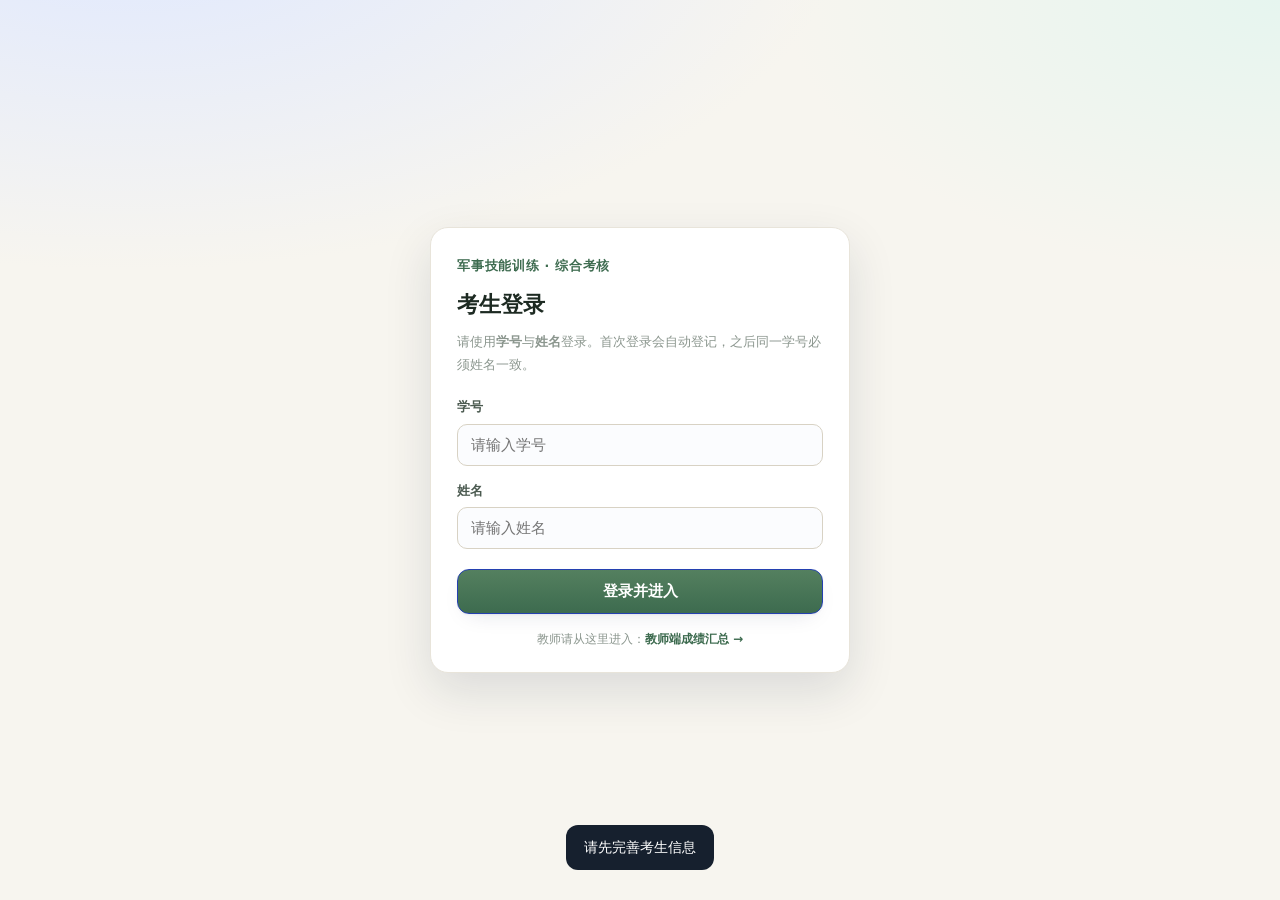
<file: index.html>
<!DOCTYPE html>
<html lang="zh-CN">
<head>
<meta charset="utf-8">
<meta name="viewport" content="width=device-width, initial-scale=1, maximum-scale=1, user-scalable=no, viewport-fit=cover">
<title>综合考核系统 · 军事技能训练 / 学生手册 / 安全知识</title>
<meta name="description" content="军事技能训练理论、学生手册、安全知识三库随机抽题考核系统：自动判分、错题回溯、随机不重复组卷。">
<link rel="icon" href="data:image/svg+xml,<svg xmlns='http://www.w3.org/2000/svg' viewBox='0 0 100 100'><text y='.9em' font-size='90'>&#127891;</text></svg>">
<link rel="stylesheet" href="assets/style.css?v=20261017r">
</head>
<body>

<!-- ============ 首页 ============ -->
<section class="screen active" id="screen-login">
  <div class="login-wrap">
    <div class="login-card">
      <div class="login-brand">军事技能训练 · 综合考核</div>
      <h2>考生登录</h2>
      <p class="login-tip">请使用<b>学号</b>与<b>姓名</b>登录。首次登录会自动登记，之后同一学号必须姓名一致。</p>
      <label class="fld">
        <span>学号</span>
        <input id="login-id" type="text" inputmode="numeric" placeholder="请输入学号" autocomplete="username">
      </label>
      <label class="fld">
        <span>姓名</span>
        <input id="login-name" type="text" placeholder="请输入姓名" autocomplete="name">
      </label>
      <p class="hint err" id="login-msg" hidden></p>
      <button class="btn btn-primary login-btn" id="btn-login">登录并进入</button>
      <p class="login-foot">教师请从这里进入：<a class="foot-link" href="teacher.html">教师端成绩汇总 →</a></p>
    </div>
  </div>
</section>

<section class="screen" id="screen-start">
  <nav class="topnav">
    <button class="nav-btn on" data-pane="home">首页</button>
    <button class="nav-btn" data-pane="wrong">错题本</button>
    <button class="nav-btn" data-pane="stat">统计</button>
  </nav>

  <div class="wrap">

    <!-- ============ 首页 ============ -->
    <div class="pane on" id="pane-home">
      <section class="hero-banner">
        <div class="hb-inner">
          <div class="hb-tag">2026 · 军事技能训练综合考核</div>
          <h1 class="hb-title">军训理论<br>在线刷题与全真模拟</h1>
          <p class="hb-sub" id="hb-sub">按考场规则 1:1 还原：50 题 / 35 分钟 / 全真模拟 / 即时判分。练到熟练，考时稳过。</p>
          <div class="hb-acts">
            <button class="hb-btn hb-primary" id="hero-exam">开始模拟考试</button>
            <button class="hb-btn hb-ghost" id="hero-practice">继续刷题</button>
            <button class="btn-mini logout hb-logout" id="btn-logout" type="button">退出登录</button>
          </div>
          <div class="hb-stats">
            <div class="hb-stat"><b id="hb-total">0</b><span>题库总量</span></div>
            <div class="hb-stat"><b id="hb-done">0</b><span>已练题数</span></div>
            <div class="hb-stat"><b id="hb-rate">0%</b><span>练习正确率</span></div>
            <div class="hb-stat"><b id="hb-wrong">0</b><span>错题本</span></div>
          </div>
        </div>
        <div class="hb-watermark" aria-hidden="true">军</div>
      </section>

      <div class="card exam-card">
        <div class="card-head">
          <h2>正式考核</h2>
          <span class="badge-soft">50 题 · 35 分钟 · 满分 100</span>
        </div>
        <div class="idform">
          <label class="field"><span>姓　名</span>
            <input id="in-name" type="text" maxlength="20" placeholder="请输入真实姓名" autocomplete="name"></label>
          <label class="field"><span>班　级</span>
            <input id="in-class" type="text" maxlength="30" placeholder="如：计算机 2301 班"></label>
          <label class="field"><span>学　号</span>
            <input id="in-id" type="text" maxlength="24" placeholder="请输入学号" autocomplete="off"></label>
        </div>
        <p class="hint" id="id-hint">姓名、班级、学号会写入考核成绩单，请核对无误后开始答题。</p>

        <details class="fold">
          <summary>查看考试须知与抽题规则</summary>
          <ul>
            <li><b>限时 35 分钟</b>：倒计时归零后系统自动交卷，未作答的题目按答错计分。</li>
            <li>点击「开始答题」后将<b>自动进入全屏</b>，减少答题时的干扰；中途可随时退出全屏。</li>
            <li>全卷 50 题（单选 30 + 多选 20），每题 2 分，满分 100 分，<b>60 分及格</b>。</li>
            <li>多选题<b>少选、多选、错选均不得分</b>；未作答的题目按答错计分。</li>
            <li>考试期间检测<b>分屏</b>与<b>截屏</b>：<b>前 3 次警告，第 4 次自动交卷</b>。</li>
            <li>每套试卷按题库比例固定抽取：军事 28 · 学生手册 11 · 安全 11，题目顺序随机打乱。</li>
            <li>系统会记录你已做过的题，<b>刷完一轮题库之前不会重复出题</b>。</li>
          </ul>
        </details>

        <label class="agree">
          <input type="checkbox" id="agree-rules">
          <span>我已阅读并同意遵守以上考试须知。</span>
        </label>
        <p class="hint err" id="agree-msg" hidden>请先勾选「我已阅读并同意」再开始答题。</p>

        <button class="btn btn-primary big" id="btn-start">开始答题</button>
      </div>

      <div class="card comp-card">
        <div class="comp-head">
          <span class="comp-bar"></span>
          <b>题库构成</b>
          <span class="comp-note">三库合并为总池，按各库题量比例抽题</span>
        </div>
        <div class="comp-wrap">
          <table class="comp-table">
            <thead>
              <tr><th>题库</th><th>总题量</th><th>单选题</th><th>多选题</th><th class="th-prog">你的练习进度</th></tr>
            </thead>
            <tbody id="comp-body"></tbody>
          </table>
        </div>
      </div>

      <div class="tool-grid">
        <button class="tool" id="tool-star"><b>标星收藏</b><span>只刷我标星的题</span></button>
        <button class="tool" data-pane="stat"><b>进度统计</b><span>正确率与错题排行</span></button>
        <button class="tool" id="tool-check"><b>题库自检</b><span>核对收录是否完整</span></button>
      </div>

      <div class="grid-cards" id="start-stats"></div>
      <div id="history-box" hidden></div>

      <div class="page-foot">
        <a class="foot-link" href="teacher.html">教师端成绩汇总 →</a>
        <span class="foot-sep">·</span>
        <span class="foot-note">教师用各自口令登录，可查看/导出成绩与违规记录</span>
      </div>
      <ul class="rules-list" id="start-rules" hidden></ul>
    </div>

    <!-- ============ 错题本 ============ -->
    <div class="pane" id="pane-wrong">
      <div class="pane-head">
        <h2>错题本</h2>
        <span class="hint" id="wrong-head-hint"></span>
      </div>
      <p class="hint">答错自动收录，答对自动移出。勾选你想练的题，不选则练全部。</p>
      <div class="selbar-inline" id="wrong-selbar">
        <label class="tb-check"><input type="checkbox" id="wrong-all"><span>全选</span></label>
        <span class="sel-info" id="wrong-selcount">未选择</span>
        <div class="spacer"></div>
        <button class="btn-mini" id="wrong-selnone">取消选择</button>
      </div>
      <div class="wrong-list inline" id="wrong-list"></div>
      <div class="pane-acts">
        <button class="btn btn-primary" id="btn-practice">开始练习错题</button>
      </div>
    </div>

    <!-- ============ 统计 ============ -->
    <div class="pane" id="pane-stat">
      <div class="pane-head"><h2>进度统计</h2></div>
      <div class="stat-cards" id="stat-cards"></div>
      <h3 class="sec-h">各题库进度</h3>
      <div class="bank-grid" id="stat-banks"></div>
      <h3 class="sec-h">错题排行（错得最多的）</h3>
      <div class="wrong-list inline" id="stat-top"></div>
    </div>

  </div>
</section>

<section class="screen" id="screen-exam">
  <div class="wrap">
    <div class="exam-top">
      <div class="row">
        <span class="title">综合考核</span>
        <span class="pill" id="pill-who"></span>
        <span class="pill" id="pill-progress">已答 <b>0</b>/50</span>
        <span class="pill" id="pill-timer">剩余 <b>35:00</b></span>
        <div class="spacer"></div>
        <button class="btn btn-ghost" id="btn-abort">退出</button>
        <button class="btn btn-primary" id="btn-submit-top">交卷</button>
      </div>
      <div class="bar"><i id="bar-fill"></i></div>
      <div class="time-banner" id="time-banner" hidden></div>
      <div class="guard-bar" id="guard-status"></div>
    </div>

    <div class="exam-layout">
      <div><div class="qcard" id="qcard"></div></div>
      <aside class="sheet">
        <h3>答 题 卡</h3>
        <div class="cards" id="cards"></div>
        <div class="legend">
          <span><i style="background:var(--brand-soft);border:1px solid #c3cffa"></i>已作答</span>
          <span><i style="background:#fff;border:1px solid var(--line-2)"></i>未作答</span>
        </div>
        <button class="btn btn-primary" id="btn-submit" style="width:100%;margin-top:14px">交卷并判分</button>
      </aside>
    </div>
  </div>
</section>

<!-- ============ 结果页 ============ -->
<section class="screen" id="screen-result">
  <div class="wrap">
    <div class="result-head">
      <div class="ring" id="ring"></div>
      <div>
        <h2 class="verdict" id="verdict"></h2>
        <p class="verdict-sub" id="verdict-sub"></p>
        <div class="result-alert" id="result-violation" hidden></div>
        <div class="examinee-line" id="examinee-line"></div>
        <div class="score-grid" id="score-grid"></div>
        <div class="upload-line" id="upload-line"></div>
      </div>
    </div>

    <div class="sec-title">
      <h2>分题库得分</h2>
      <span class="hint">按来源题库拆分本次得分</span>
    </div>
    <div id="bank-table"></div>

    <div class="sec-title">
      <h2>错题回溯</h2>
      <span class="hint" id="review-count"></span>
      <div class="spacer"></div>
      <div class="seg" id="filter-seg">
        <button data-f="wrong" class="on">只看错题</button>
        <button data-f="all">全部题目</button>
      </div>
    </div>
    <div id="review-list"></div>

    <div class="footer-actions">
      <button class="btn btn-primary" id="btn-doc">下载考核成绩单（Word）</button>
      <button class="btn btn-ghost" id="btn-again">重新抽题</button>
      <button class="btn btn-ghost" id="btn-print">打印 / 导出 PDF</button>
      <button class="btn btn-ghost" id="btn-home">返回首页</button>
    </div>
  </div>
</section>

<div class="modal-mask" id="modal-mask">
  <div class="modal">
    <h3 id="modal-title">提示</h3>
    <p id="modal-text"></p>
    <div class="acts">
      <button class="btn btn-ghost" id="modal-cancel">取消</button>
      <button class="btn btn-primary" id="modal-ok">确定</button>
    </div>
  </div>
</div>

<div class="warning-mask" id="warning-mask" hidden>
  <div class="warning-card">
    <div class="warn-icon">!</div>
    <h3 id="warning-title">警告</h3>
    <p id="warning-text"></p>
    <button class="btn btn-primary" id="warning-ok">我知道了，继续答题</button>
  </div>
</div>

<div class="violation-mask" id="violation-mask" hidden>
  <div class="violation-card">
    <div class="vio-icon">!</div>
    <h3>检测到违规行为，已立即交卷</h3>
    <p id="violation-text"></p>
    <button class="btn btn-primary" id="violation-ok">我知道了</button>
  </div>
</div>

<div class="toast" id="toast"></div>

<!-- 首屏加速：只同步加载 app.js（其余两个大文件按需/后台加载）
     · banks.js 106KB：考完之后才需要，异步加载，加载完回调 __banksReady
     · 云 SDK 72KB：只在交卷上传需要，开考后在后台静默拉取 -->
<!-- ?v= 版本号：改了资源内容就改它，避免浏览器用旧缓存导致功能异常 -->
<script src="assets/cloud-config.js?v=20261017r"></script>
<script src="assets/app.js?v=20261017r"></script>
<script async src="assets/banks.js?v=20261017r" onload="window.__banksReady&&window.__banksReady()"></script>
</body>
</html>
</file>
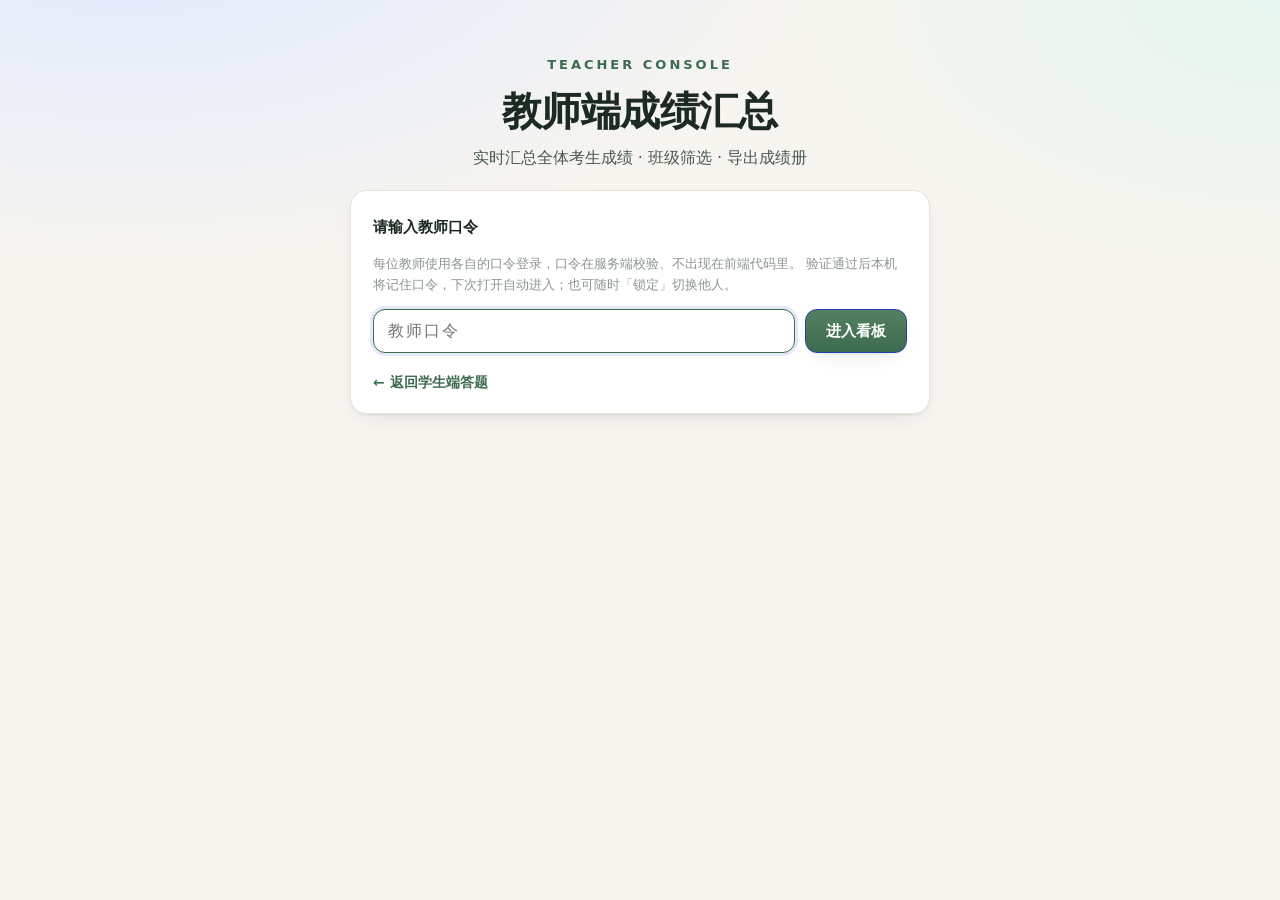
<file: teacher.html>
<!DOCTYPE html>
<html lang="zh-CN">
<head>
<meta charset="utf-8">
<meta name="viewport" content="width=device-width, initial-scale=1">
<title>教师端 · 成绩汇总看板</title>
<meta name="description" content="综合考核系统教师端：实时汇总全体考生成绩，支持班级筛选、搜索排序、CSV 导出与记录删除。">
<link rel="icon" href="data:image/svg+xml,<svg xmlns='http://www.w3.org/2000/svg' viewBox='0 0 100 100'><text y='.9em' font-size='90'>&#128202;</text></svg>">
<link rel="stylesheet" href="assets/style.css?v=20261017r">
<link rel="stylesheet" href="assets/teacher.css?v=20261017r">
</head>
<body>

<!-- ============ 口令门 ============ -->
<section class="screen active" id="screen-gate">
  <div class="wrap narrow">
    <div class="hero">
      <div class="eyebrow">Teacher Console</div>
      <h1>教师端成绩汇总</h1>
      <p>实时汇总全体考生成绩 · 班级筛选 · 导出成绩册</p>
    </div>

    <div class="rules gate-card">
      <h2>请输入教师口令</h2>
      <p class="hint">每位教师使用各自的口令登录，口令在服务端校验、不出现在前端代码里。
        验证通过后本机将记住口令，下次打开自动进入；也可随时「锁定」切换他人。</p>
      <div class="gate-row">
        <input id="in-key" type="password" placeholder="教师口令" autocomplete="off" spellcheck="false">
        <button class="btn btn-primary" id="btn-unlock">进入看板</button>
      </div>
      <p class="hint err" id="gate-msg" hidden></p>
      <div class="gate-links">
        <a href="index.html">← 返回学生端答题</a>
      </div>
    </div>
  </div>
</section>

<!-- ============ 看板 ============ -->
<section class="screen" id="screen-board">
  <div class="wrap wide">
    <div class="board-top">
      <div class="row">
        <span class="title">教师端 · 成绩汇总看板</span>
        <span class="pill" id="pill-who" hidden></span>
        <span class="pill" id="pill-sync">尚未同步</span>
        <div class="spacer"></div>
        <button class="btn btn-ghost" id="btn-refresh">刷新数据</button>
        <button class="btn btn-ghost" id="btn-csv">导出成绩册（CSV）</button>
        <button class="btn btn-ghost" id="btn-print">打印 / 导出 PDF</button>
        <button class="btn btn-ghost" id="btn-lock">锁定</button>
        <button class="btn btn-ghost btn-exit" id="btn-exit">退出教师端</button>
      </div>
    </div>

    <div id="load-error" class="alert" hidden></div>

    <div id="alarm-box" hidden></div>

    <div class="stat-grid" id="stat-grid"></div>

    <div class="toolbar">
      <label class="tb-field">
        <span>班级</span>
        <select id="f-class"></select>
      </label>
      <label class="tb-field grow">
        <span>搜索</span>
        <input id="f-text" type="text" placeholder="输入姓名或学号，支持模糊匹配">
      </label>
      <label class="tb-field">
        <span>排序</span>
        <select id="f-sort">
          <option value="time-desc">交卷时间 · 最新在前</option>
          <option value="time-asc">交卷时间 · 最早在前</option>
          <option value="score-desc">得分 · 从高到低</option>
          <option value="score-asc">得分 · 从低到高</option>
          <option value="class-asc">班级 · 按名称</option>
        </select>
      </label>
      <label class="tb-check">
        <input type="checkbox" id="f-dedupe" checked>
        <span>同一学号仅保留最新一次（用于统计与导出）</span>
      </label>
      <label class="tb-check">
        <input type="checkbox" id="f-violation">
        <span>只看违规记录</span>
      </label>
    </div>

    <div class="selbar" id="selbar">
      <label class="tb-check sel-all">
        <input type="checkbox" id="ck-all">
        <span>全选</span>
      </label>
      <span class="sel-info" id="sel-count">未选择任何记录</span>
      <div class="spacer"></div>
      <button class="btn-mini" id="btn-sel-none">取消选择</button>
      <button class="btn-mini danger" id="btn-del-sel" disabled>批量删除所选</button>
      <button class="btn-mini danger-ghost" id="btn-del-all">清空全部成绩</button>
    </div>

    <div class="sec-title">
      <h2>成绩明细</h2>
      <span class="hint" id="table-hint"></span>
    </div>
    <div class="btable" id="board-table"></div>

    <p class="foot-note">
      得分规则：全卷 50 题（单选 30 · 多选 20），每题 2 分，满分 100 分，<b>60 分及格</b>，限时 <b>35 分钟</b>。<br>
      <b>违规标红</b>：<b>考场行为检测已全部下线</b>，新考试不再产生违规记录；此列仅用于显示历史上已产生的违规数据（旧版本考生），条目标红并标注违规类型与发生时间。<br>
      数据来源为考生交卷时自动上传的云端记录；考生离线交卷的记录会在其下次打开页面时自动补传。
    </p>
  </div>
</section>

<div class="modal-mask" id="modal-mask">
  <div class="modal">
    <h3 id="modal-title">提示</h3>
    <p id="modal-text"></p>
    <input id="modal-input" type="text" hidden autocomplete="off" spellcheck="false">
    <div class="acts">
      <button class="btn btn-ghost" id="modal-cancel">取消</button>
      <button class="btn btn-primary" id="modal-ok">确定</button>
    </div>
  </div>
</div>

<div class="toast" id="toast"></div>

<script src="assets/workbuddy-cloud-sdk.js"></script>
<script src="assets/cloud-config.js?v=20261017r"></script>
<script src="assets/teacher.js?v=20261017r"></script>
</body>
</html>
</file>
<file: assets/style.css>
:root {
  --bg: #f7f5ef;
  --bg-soft: #fbfaf6;
  --card: #ffffff;
  --ink: #1d2a22;
  --ink-2: #4b5a50;
  --ink-3: #8b968e;
  --line: #e8e4da;
  --line-2: #d8d2c4;
  --brand: #3d6b4f;
  --brand-2: #54805f;
  --brand-soft: #eef4ef;
  --ok: #12915b;
  --ok-soft: #e8f8f0;
  --bad: #d33a3a;
  --bad-soft: #fdeeee;
  --warn: #b26a00;
  --warn-soft: #fff5e3;
  --shadow: 0 1px 2px rgba(20, 35, 70, .06), 0 8px 24px -12px rgba(20, 35, 70, .18);
  --radius: 16px;
}

* { box-sizing: border-box; }

html, body {
  margin: 0;
  padding: 0;
}

body {
  min-height: 100vh;
  background:
    radial-gradient(1200px 600px at 10% -10%, #dfe8ff 0%, rgba(223, 232, 255, 0) 60%),
    radial-gradient(900px 500px at 100% 0%, #e6f5ef 0%, rgba(230, 245, 239, 0) 55%),
    var(--bg);
  color: var(--ink);
  font-family: system-ui, -apple-system, "Segoe UI", "PingFang SC", "Hiragino Sans GB", "Microsoft YaHei", sans-serif;
  font-size: 16px;
  line-height: 1.65;
  -webkit-font-smoothing: antialiased;
}

button { font-family: inherit; }

.screen { display: none; }
.screen.active { display: block; }

.wrap {
  width: 100%;
  max-width: 1080px;
  margin: 0 auto;
  padding: 28px 20px 96px;
}

/* ---------- 通用组件 ---------- */
.btn {
  border: 1px solid transparent;
  border-radius: 12px;
  padding: 11px 20px;
  font-size: 15px;
  font-weight: 600;
  cursor: pointer;
  transition: .16s ease;
  background: #fff;
  color: var(--ink);
  box-shadow: var(--shadow);
}
.btn:hover { transform: translateY(-1px); }
.btn:active { transform: translateY(0); }
.btn-primary { background: linear-gradient(180deg, var(--brand-2), var(--brand)); color: #fff; border-color: #2440b0; }
.btn-primary:hover { box-shadow: 0 10px 22px -10px rgba(43, 74, 203, .8); }
.btn-ghost { background: #fff; border-color: var(--line-2); color: var(--ink-2); }
.btn-ghost:hover { border-color: var(--brand); color: var(--brand); }
.btn:disabled { opacity: .45; cursor: not-allowed; transform: none; }

.tag {
  display: inline-flex; align-items: center; gap: 5px;
  font-size: 12px; font-weight: 700; line-height: 1;
  padding: 5px 9px; border-radius: 999px; letter-spacing: .3px;
}
.tag-single { background: var(--brand-soft); color: var(--brand); }
.tag-multi { background: var(--warn-soft); color: var(--warn); }
.tag-fill { background: #eefaf3; color: #0b7a4b; }
.tag-bank { background: #f1f5f9; color: var(--ink-3); font-weight: 600; }

/* ---------- 首页 ---------- */
.hero { text-align: center; padding: 26px 0 10px; }
.hero .eyebrow {
  font-size: 13px; font-weight: 700; letter-spacing: 3px; color: var(--brand);
  text-transform: uppercase;
}
.hero h1 {
  font-size: clamp(26px, 4.4vw, 40px);
  margin: 12px 0 10px; letter-spacing: -.6px; line-height: 1.2;
}
.hero p { color: var(--ink-2); margin: 0; }

.grid-cards {
  display: grid; gap: 14px; margin: 28px 0 22px;
  grid-template-columns: repeat(auto-fit, minmax(200px, 1fr));
}
.stat {
  background: var(--card); border: 1px solid var(--line);
  border-radius: var(--radius); padding: 18px; box-shadow: var(--shadow);
}
.stat .k { font-size: 12px; color: var(--ink-3); font-weight: 700; letter-spacing: .5px; }
.stat .v { font-size: 26px; font-weight: 800; letter-spacing: -.5px; margin-top: 4px; }
.stat .s { font-size: 13px; color: var(--ink-3); }
.stat .v em { font-style: normal; font-size: 14px; color: var(--ink-3); font-weight: 600; }

.rules {
  background: var(--card); border: 1px solid var(--line); border-radius: var(--radius);
  padding: 6px 22px 18px; box-shadow: var(--shadow);
}
.rules h2 { font-size: 15px; margin: 18px 0 4px; }
.rules ul { margin: 8px 0 0; padding-left: 20px; color: var(--ink-2); font-size: 14.5px; }
.rules li { margin: 5px 0; }

.start-bar { display: flex; align-items: center; gap: 14px; margin-top: 22px; flex-wrap: wrap; }
.seg {
  display: inline-flex; background: #e6ebf4; border-radius: 12px; padding: 4px; gap: 4px;
}
.seg button {
  border: 0; background: transparent; color: var(--ink-2); font-weight: 600; font-size: 14px;
  padding: 7px 14px; border-radius: 9px; cursor: pointer;
}
.seg button.on { background: #fff; color: var(--brand); box-shadow: 0 1px 4px rgba(20,35,70,.12); }
.start-bar .spacer { flex: 1; }

/* ---------- 答题页 ---------- */
.exam-top {
  position: sticky; top: 0; z-index: 30;
  backdrop-filter: blur(10px);
  background: rgba(238, 242, 248, .88);
  border-bottom: 1px solid var(--line-2);
  margin: -28px -20px 20px; padding: 12px 20px;
}
.exam-top .row { display: flex; align-items: center; gap: 14px; flex-wrap: wrap; }
.exam-top .title { font-weight: 800; letter-spacing: -.3px; }
.exam-top .spacer { flex: 1; }
.pill {
  background: #fff; border: 1px solid var(--line-2); border-radius: 999px;
  padding: 6px 13px; font-size: 13.5px; font-weight: 600; color: var(--ink-2);
  font-variant-numeric: tabular-nums;
}
.pill b { color: var(--brand); }
.bar { height: 5px; background: #dde5f0; border-radius: 999px; margin-top: 10px; overflow: hidden; }
.bar > i { display: block; height: 100%; width: 0; background: linear-gradient(90deg, var(--brand-2), var(--ok)); transition: width .28s ease; }

.exam-layout { display: grid; grid-template-columns: minmax(0, 1fr) 244px; gap: 22px; align-items: start; }
@media (max-width: 940px) { .exam-layout { grid-template-columns: 1fr; } }

.qcard {
  background: var(--card); border: 1px solid var(--line); border-radius: var(--radius);
  box-shadow: var(--shadow); padding: 24px;
}
.qcard .qhead { display: flex; align-items: center; gap: 9px; flex-wrap: wrap; margin-bottom: 6px; }
.qno { font-size: 13px; font-weight: 800; color: var(--ink-3); letter-spacing: .5px; }
.qstem { font-size: 18px; font-weight: 600; line-height: 1.6; margin: 10px 0 18px; word-break: break-word; }

.opts { display: flex; flex-direction: column; gap: 10px; }
.opt {
  display: flex; align-items: flex-start; gap: 12px;
  border: 1.5px solid var(--line); background: #fbfcfe;
  border-radius: 12px; padding: 13px 15px; cursor: pointer; transition: .14s ease;
  text-align: left; width: 100%; font-size: 15.5px; color: var(--ink); line-height: 1.6;
}
.opt:hover { border-color: var(--brand-2); background: #f6f8ff; }
.opt .box {
  flex: none; width: 26px; height: 26px; border-radius: 8px; border: 1.5px solid var(--line-2);
  display: grid; place-items: center; font-size: 13px; font-weight: 800; color: var(--ink-3);
  background: #fff; transition: .14s ease;
}
.opt .box.round { border-radius: 50%; }
.opt.on { border-color: var(--brand); background: var(--brand-soft); }
.opt.on .box { background: var(--brand); border-color: var(--brand); color: #fff; }
.opt .txt { flex: 1; padding-top: 1px; }

.qnav { display: flex; align-items: center; gap: 10px; margin-top: 20px; }
.qnav .spacer { flex: 1; }
.hint { font-size: 13px; color: var(--ink-3); }
kbd {
  background: #fff; border: 1px solid var(--line-2); border-bottom-width: 2px;
  border-radius: 6px; padding: 1px 6px; font-size: 12px; font-family: ui-monospace, monospace; color: var(--ink-2);
}

.sheet { background: var(--card); border: 1px solid var(--line); border-radius: var(--radius); box-shadow: var(--shadow); padding: 16px; position: sticky; top: 108px; }
@media (max-width: 940px) { .sheet { position: static; top: auto; } }
.sheet h3 { font-size: 13px; margin: 0 0 10px; color: var(--ink-3); letter-spacing: .6px; }
.cards { display: grid; grid-template-columns: repeat(6, 1fr); gap: 7px; }
@media (max-width: 940px) { .cards { grid-template-columns: repeat(10, 1fr); } }
@media (max-width: 480px) { .cards { grid-template-columns: repeat(8, 1fr); } }
.cell {
  aspect-ratio: 1 / 1; border-radius: 9px; border: 1.5px solid var(--line);
  background: #fff; color: var(--ink-2); font-weight: 700; font-size: 13px;
  display: grid; place-items: center; cursor: pointer; transition: .14s ease; padding: 0;
}
.cell:hover { border-color: var(--brand-2); }
.cell.done { background: var(--brand-soft); border-color: #c3cffa; color: var(--brand); }
.cell.cur { outline: 2.5px solid var(--brand); outline-offset: 1px; }
.legend { display: flex; flex-direction: column; gap: 6px; margin-top: 14px; font-size: 12.5px; color: var(--ink-3); }
.legend i { display: inline-block; width: 11px; height: 11px; border-radius: 3px; margin-right: 7px; vertical-align: -1px; }

/* ---------- 结果页 ---------- */
.result-head {
  background: var(--card); border: 1px solid var(--line); border-radius: var(--radius);
  box-shadow: var(--shadow); padding: 26px; display: grid; gap: 22px;
  grid-template-columns: 190px minmax(0, 1fr); align-items: center;
}
@media (max-width: 700px) { .result-head { grid-template-columns: 1fr; text-align: center; } }
.ring { position: relative; width: 176px; height: 176px; margin: 0 auto; }
.ring svg { transform: rotate(-90deg); }
.ring .val { position: absolute; inset: 0; display: grid; place-content: center; text-align: center; }
.ring .val b { font-size: 42px; font-weight: 800; letter-spacing: -1.5px; line-height: 1; }
.ring .val span { font-size: 13px; color: var(--ink-3); font-weight: 600; }
.verdict { font-size: 21px; font-weight: 800; margin: 0 0 6px; }
.verdict-sub { color: var(--ink-2); margin: 0 0 16px; font-size: 14.5px; }
.score-grid { display: grid; grid-template-columns: repeat(auto-fit, minmax(104px, 1fr)); gap: 10px; }
.score-grid .s { background: var(--bg-soft); border: 1px solid var(--line); border-radius: 12px; padding: 12px 14px; }
.score-grid .s b { display: block; font-size: 20px; font-weight: 800; }
.score-grid .s span { font-size: 12.5px; color: var(--ink-3); }
.score-grid .s.ok b { color: var(--ok); }
.score-grid .s.bad b { color: var(--bad); }

.sec-title { display: flex; align-items: center; gap: 10px; margin: 30px 0 14px; }
.sec-title h2 { font-size: 18px; margin: 0; }
.sec-title .spacer { flex: 1; }

.review { background: var(--card); border: 1px solid var(--line); border-radius: var(--radius); box-shadow: var(--shadow); padding: 20px 22px; margin-bottom: 14px; }
.review.wrong { border-left: 4px solid var(--bad); }
.review.right { border-left: 4px solid var(--ok); }
.review .rhead { display: flex; align-items: center; gap: 9px; flex-wrap: wrap; margin-bottom: 8px; }
.verdict-chip { font-size: 12px; font-weight: 800; padding: 4px 10px; border-radius: 999px; }
.verdict-chip.bad { background: var(--bad-soft); color: var(--bad); }
.verdict-chip.good { background: var(--ok-soft); color: var(--ok); }
.review .stem { font-weight: 600; font-size: 16.5px; margin: 6px 0 14px; }
.ropts { display: flex; flex-direction: column; gap: 8px; }
.ropt { display: flex; gap: 11px; align-items: flex-start; border: 1.5px solid var(--line); border-radius: 11px; padding: 10px 13px; font-size: 15px; background: #fbfcfe; }
.ropt .lb { flex: none; width: 24px; height: 24px; border-radius: 7px; background: #eef2f8; color: var(--ink-2); font-weight: 800; font-size: 12.5px; display: grid; place-items: center; }
.ropt.correct { background: var(--ok-soft); border-color: #b7e6cd; }
.ropt.correct .lb { background: var(--ok); color: #fff; }
.ropt.chosen-wrong { background: var(--bad-soft); border-color: #f2c3c3; }
.ropt.chosen-wrong .lb { background: var(--bad); color: #fff; }
.rb { margin-left: auto; font-size: 12px; font-weight: 700; flex: none; }
.rb.ok { color: var(--ok); }
.rb.no { color: var(--bad); }
.answers { display: flex; gap: 18px; flex-wrap: wrap; margin-top: 14px; font-size: 14px; padding-top: 12px; border-top: 1px dashed var(--line-2); }
.answers .kv { color: var(--ink-3); font-weight: 600; }
.answers .kv b { color: var(--ink); font-weight: 800; }
.answers .kv.miss b { color: var(--bad); }
.answers .kv.hit b { color: var(--ok); }

.footer-actions { display: flex; gap: 12px; flex-wrap: wrap; margin-top: 26px; justify-content: center; }

.modal-mask { position: fixed; inset: 0; background: rgba(14, 22, 38, .45); display: none; place-items: center; z-index: 100; padding: 20px; }
.modal-mask.open { display: grid; }
.modal { background: #fff; border-radius: var(--radius); padding: 24px; max-width: 420px; width: 100%; box-shadow: 0 24px 60px -20px rgba(10, 20, 40, .5); }
.modal h3 { margin: 0 0 8px; font-size: 18px; }
.modal p { color: var(--ink-2); margin: 0 0 18px; font-size: 14.5px; }
.modal .acts { display: flex; gap: 10px; justify-content: flex-end; }

.toast {
  position: fixed; left: 50%; bottom: 30px; transform: translate(-50%, 20px);
  background: #16202e; color: #fff; padding: 11px 18px; border-radius: 12px; font-size: 14px;
  opacity: 0; pointer-events: none; transition: .22s ease; z-index: 200;
}
.toast.show { opacity: 1; transform: translate(-50%, 0); }
.sr { position: absolute; width: 1px; height: 1px; overflow: hidden; clip: rect(0 0 0 0); }

/* ---------- 考生信息表单 ---------- */
.idform { display: grid; gap: 12px; grid-template-columns: repeat(auto-fit, minmax(210px, 1fr)); margin: 12px 0 4px; }
.field { display: flex; flex-direction: column; gap: 6px; }
.field > span { font-size: 13px; font-weight: 700; color: var(--ink-2); letter-spacing: .5px; }
.field input {
  font-family: inherit; font-size: 15px; color: var(--ink);
  border: 1.5px solid var(--line-2); border-radius: 11px; padding: 11px 13px;
  background: #fbfcfe; transition: .14s ease; width: 100%;
}
.field input::placeholder { color: #a9b4c4; }
.field input:focus { outline: none; border-color: var(--brand); background: #fff; box-shadow: 0 0 0 3px rgba(43, 74, 203, .12); }
.field input.bad { border-color: var(--bad); background: var(--bad-soft); }
#id-hint.err { color: var(--bad); font-weight: 700; }

/* ---------- 成绩单 / 分题库表 ---------- */
.examinee-line {
  display: flex; flex-wrap: wrap; gap: 8px 18px; margin: 0 0 14px;
  font-size: 14px; color: var(--ink-2);
}
.examinee-line b { color: var(--ink); font-weight: 800; }

/* ---------- 成绩上传状态 ---------- */
.upload-line {
  display: flex; flex-wrap: wrap; align-items: center; gap: 8px 12px;
  margin: 14px 0 0; padding: 10px 14px; border-radius: 12px;
  font-size: 14px; border: 1px solid var(--line); background: var(--bg-soft); color: var(--ink-2);
}
.upload-line .dot { width: 9px; height: 9px; border-radius: 50%; background: var(--ink-3); flex: none; }
.upload-line .msg { font-weight: 700; }
.upload-line .sub { color: var(--ink-3); font-size: 13px; }
.upload-line.ok { border-color: #b7e3cd; background: #f1fbf6; color: #0b6b46; }
.upload-line.ok .dot { background: var(--ok); }
.upload-line.err { border-color: #f3c6c6; background: #fdf3f3; color: #a52626; }
.upload-line.err .dot { background: var(--bad); }
.upload-line.busy .dot { background: var(--brand); animation: pulse 1s ease-in-out infinite; }
@keyframes pulse { 0%, 100% { opacity: 1; } 50% { opacity: .25; } }
.upload-line .retry { margin-left: auto; }

.btable { background: var(--card); border: 1px solid var(--line); border-radius: var(--radius); box-shadow: var(--shadow); overflow: hidden; }
.btable table { width: 100%; border-collapse: collapse; font-size: 14.5px; }
.btable th, .btable td { padding: 11px 15px; text-align: left; border-bottom: 1px solid var(--line); }
.btable th { background: var(--bg-soft); font-size: 12.5px; color: var(--ink-3); letter-spacing: .5px; font-weight: 700; }
.btable tr:last-child td { border-bottom: 0; }
.btable td.num { font-variant-numeric: tabular-nums; font-weight: 700; }
.btable tr.total td { background: var(--brand-soft); font-weight: 800; color: var(--brand); }

.rowline { display: flex; align-items: center; gap: 10px; margin: 26px 0 12px; }
.rowline h2 { font-size: 18px; margin: 0; }
.rowline .spacer { flex: 1; }

/* ---------- 历史记录 ---------- */
#history-box { margin-top: 26px; }
#history-box .btable { margin-top: 12px; }
#history-box td.who { white-space: nowrap; }

/* ---------- 考试须知 ---------- */
.guard-rules { border-left: 4px solid var(--brand); }
.ban-grid { display: grid; grid-template-columns: repeat(auto-fit, minmax(240px, 1fr)); gap: 10px; margin: 12px 0 4px; }
.ban-item {
  background: var(--bg-soft); border: 1px solid var(--line); border-radius: 12px;
  padding: 10px 13px; display: flex; flex-direction: column; gap: 3px;
}
.ban-item b { font-size: 14.5px; color: var(--bad); }
.ban-item span { font-size: 13px; color: var(--ink-2); line-height: 1.5; }
.agree {
  display: flex; align-items: flex-start; gap: 10px; margin: 16px 0 0;
  padding: 13px 15px; background: var(--brand-soft); border-radius: 12px;
  border: 1px solid #c3cffa; font-size: 14.5px; color: var(--ink); font-weight: 600; cursor: pointer;
}
.agree input { width: 18px; height: 18px; margin-top: 2px; accent-color: var(--brand); flex: none; }
#agree-msg { margin: 10px 0 0; }

/* ---------- 填空题 ---------- */
.fill-stem { line-height: 2.4; }
.fillin {
  border: 0; border-bottom: 2px solid var(--brand); background: var(--brand-soft);
  border-radius: 6px 6px 0 0; padding: 3px 8px; margin: 0 4px;
  font-size: inherit; font-family: inherit; color: var(--ink); font-weight: 700;
  text-align: center; transition: .14s ease;
}
.fillin:focus { outline: none; background: #fff; border-bottom-color: var(--brand-2); box-shadow: 0 3px 0 rgba(43, 74, 203, .15); }
.fillin::placeholder { color: #a9b4c4; font-weight: 500; }
.fill-tip { margin: 16px 0 0; font-size: 13.5px; color: var(--ink-3); }
.rblanks { display: flex; flex-direction: column; gap: 7px; }
.rblank {
  display: flex; flex-wrap: wrap; align-items: center; gap: 8px 16px;
  border: 1px solid var(--line); border-radius: 10px; padding: 8px 13px; font-size: 14px;
}
.rblank.correct { border-color: #b7e3cd; background: #f4fbf7; }
.rblank.chosen-wrong { border-color: #f3c6c6; background: #fdf5f5; }
.rblank .lb { font-weight: 800; color: var(--ink-3); font-size: 13px; }
.rblank .yv b { color: var(--ink); }
.fill-ref { margin: 10px 0 0; font-size: 13.5px; color: var(--ink-2); line-height: 1.8; }

/* ---------- 考场管控状态条 ---------- */
.guard-bar {
  display: flex; flex-wrap: wrap; align-items: center; gap: 6px 10px;
  margin-top: 9px; font-size: 12.5px;
}
.guard-bar .gitem {
  border-radius: 999px; padding: 2px 10px; font-weight: 700;
  background: var(--ok-soft); color: var(--ok); border: 1px solid #b7e3cd;
}
.guard-bar .gitem.off { background: #f1f5f9; color: var(--ink-3); border-color: var(--line-2); }
.guard-bar .gnote { color: var(--warn); font-weight: 700; }
.guard-bar .gmeter {
  border-radius: 999px; padding: 2px 10px; font-weight: 700;
  background: var(--bg-soft); color: var(--ink-2); border: 1px solid var(--line-2);
  font-variant-numeric: tabular-nums;
}
.guard-bar .gmeter.over { background: var(--bad-soft); color: var(--bad); border-color: #f3c6c6; }
.guard-bar .gmeter.flagged { background: var(--bad); color: #fff; border-color: var(--bad); font-weight: 800; }

.time-banner {
  margin-top: 9px; padding: 8px 14px; border-radius: 10px; font-size: 14px; font-weight: 700;
  background: var(--warn-soft); color: var(--warn); border: 1px solid #f0d9a8;
}

.pill-warn { color: var(--warn); border-color: #f0d9a8; background: var(--warn-soft); }
.pill-warn b { color: var(--warn); }
.pill-danger { color: var(--bad); border-color: #f3c6c6; background: var(--bad-soft); animation: pulse 1.2s ease-in-out infinite; }
.pill-danger b { color: var(--bad); }

/* ---------- 结果页违规 / 超时提示 ---------- */
.result-alert {
  border-radius: 12px; padding: 12px 16px; margin: 0 0 14px; font-size: 14.5px; line-height: 1.7;
}
.result-alert.bad { background: var(--bad-soft); border: 1px solid #f3c6c6; color: #a52626; }
.result-alert.warn { background: var(--warn-soft); border: 1px solid #f0d9a8; color: var(--warn); }
.result-alert b { font-weight: 800; }

/* ---------- 违规遮罩 ---------- */
/* ---------- 教师端入口 ---------- */
.foot-link { color: var(--brand); font-weight: 700; text-decoration: none; }
.foot-link:hover { text-decoration: underline; }
.page-foot {
  margin: 22px 0 8px; padding-top: 14px; border-top: 1px solid var(--line);
  display: flex; align-items: center; gap: 8px; flex-wrap: wrap; font-size: 13px;
}
.page-foot .foot-sep { color: var(--ink-3); }
.page-foot .foot-note { color: var(--ink-3); font-size: 12.5px; }

/* ---------- 顶部导航（首页/错题本/统计） ---------- */
.topnav {
  display: flex; gap: 6px; padding: 10px 16px 0; max-width: 1080px;
  margin: 0 auto; position: sticky; top: 0; background: var(--bg); z-index: 40;
  border-bottom: 1px solid var(--line);
}
.nav-btn {
  border: none; background: none; font-family: inherit; font-size: 15px; font-weight: 700;
  color: var(--ink-3); padding: 9px 20px; border-radius: 11px; cursor: pointer;
}
.nav-btn:hover { color: var(--brand); }
.nav-btn.on { background: var(--brand); color: #fff; }

/* ---------- 页签 ---------- */
.pane { display: none; }
.pane.on { display: block; }

/* 首页底部那排统计卡与英雄区/考核卡信息重复，隐藏 */
#start-stats { display: none !important; }

/* ---------- 首页英雄区 ---------- */
.hero-banner {
  position: relative; overflow: hidden; border-radius: 20px;
  margin: 16px 0 16px; padding: 0;
  background:
    linear-gradient(135deg, #17452e 0%, #123a26 42%, #0d2c1c 100%);
  box-shadow: 0 18px 44px -26px rgba(12, 40, 26, .8);
}
/* 网格纹理 */
.hero-banner::before {
  content: ''; position: absolute; inset: 0; pointer-events: none;
  background-image:
    repeating-linear-gradient(0deg, rgba(255,255,255,.045) 0 1px, transparent 1px 74px),
    repeating-linear-gradient(90deg, rgba(255,255,255,.045) 0 1px, transparent 1px 74px);
  mask-image: linear-gradient(135deg, rgba(0,0,0,.9), rgba(0,0,0,.15));
  -webkit-mask-image: linear-gradient(135deg, rgba(0,0,0,.9), rgba(0,0,0,.15));
}
.hb-inner { position: relative; z-index: 2; padding: 30px 34px 0; }
.hb-tag {
  display: inline-flex; align-items: center; gap: 8px;
  font-size: 12px; font-weight: 800; letter-spacing: .1em;
  color: #d9b969; text-transform: uppercase;
}
.hb-tag::before {
  content: ''; width: 22px; height: 1px; background: #c8a851; display: inline-block;
}
.hb-title {
  margin: 14px 0 14px; font-size: 40px; line-height: 1.2; font-weight: 900;
  color: #fff; letter-spacing: -.5px;
}
.hb-sub {
  margin: 0 0 24px; max-width: 620px;
  font-size: 14px; line-height: 1.95; color: rgba(255,255,255,.72);
}
.hb-acts { display: flex; align-items: center; gap: 12px; flex-wrap: wrap; position: relative; z-index: 3; }
.hb-btn {
  border-radius: 12px; padding: 11px 22px; font-size: 14.5px; font-weight: 800;
  font-family: inherit; cursor: pointer; border: 1px solid transparent;
  transition: transform .12s, background .15s, border-color .15s;
}
.hb-btn:hover { transform: translateY(-1px); }
.hb-primary { background: #fff; color: #123a26; }
.hb-primary:hover { background: #f3f6f2; }
.hb-ghost {
  background: rgba(255,255,255,.09); color: #fff;
  border-color: rgba(255,255,255,.32);
  backdrop-filter: blur(4px);
}
.hb-ghost:hover { background: rgba(255,255,255,.17); }
.hb-logout {
  float: none; margin-left: 4px; border-color: rgba(255,255,255,.28);
  background: transparent; color: rgba(255,255,255,.72);
}
.hb-logout:hover { border-color: rgba(255,255,255,.55); color: #fff; }

.hb-stats {
  display: grid; grid-template-columns: repeat(4, 1fr);
  margin-top: 30px; padding: 20px 0 22px;
  border-top: 1px solid rgba(255,255,255,.14);
}
.hb-stat { position: relative; padding-left: 22px; }
.hb-stat:first-child { padding-left: 0; }
.hb-stat + .hb-stat::before {
  content: ''; position: absolute; left: 0; top: 6px; bottom: 6px;
  width: 1px; background: rgba(255,255,255,.14);
}
.hb-stat b { display: block; font-size: 25px; font-weight: 900; color: #fff; line-height: 1.2; }
.hb-stat span { display: block; margin-top: 4px; font-size: 12.5px; color: rgba(255,255,255,.55); }

/* 右下角水印 */
.hb-watermark {
  position: absolute; right: -14px; bottom: -52px; z-index: 1;
  font-size: 200px; font-weight: 900; line-height: 1;
  color: rgba(255,255,255,.045); letter-spacing: -.06em;
  user-select: none; pointer-events: none;
}
@media (max-width: 720px) {
  .hb-inner { padding: 24px 20px 0; }
  .hb-title { font-size: 28px; }
  .hb-stats { grid-template-columns: repeat(2, 1fr); gap: 16px 0; }
  .hb-stat:nth-child(3) { padding-left: 0; }
  .hb-stat:nth-child(3)::before { display: none; }
  .hb-watermark { font-size: 130px; bottom: -30px; }
}

/* ---------- 问候条 ---------- */
.hello {
  display: flex; align-items: center; justify-content: space-between; gap: 12px;
  padding: 18px 0 6px;
}
.hello-hi { font-size: 21px; font-weight: 800; letter-spacing: -.2px; }
.hello-hi b { color: var(--brand); }
.hello-sub { font-size: 13px; color: var(--ink-3); margin-top: 3px; }

/* 高亮闪烁（英雄区按钮引导到考核卡时） */
@keyframes cardFlash {
  0%, 100% { box-shadow: 0 1px 2px rgba(30,40,35,.04); }
  30% { box-shadow: 0 0 0 3px rgba(61,107,79,.35); }
}
.card.flash { animation: cardFlash 1.4s ease-out 1; }

/* ---------- 卡片 ---------- */
.card {
  background: var(--card); border: 1px solid var(--line); border-radius: 16px;
  padding: 18px 18px 16px; margin-bottom: 14px; box-shadow: 0 1px 2px rgba(30,40,35,.04);
}
.card-head { display: flex; align-items: center; justify-content: space-between; gap: 10px; margin-bottom: 12px; }
.card-head h2 { margin: 0; font-size: 17px; }
.badge-soft {
  font-size: 12px; font-weight: 700; color: var(--brand); background: var(--brand-soft);
  border-radius: 20px; padding: 3px 10px; white-space: nowrap;
}
.btn.big { width: 100%; padding: 13px; font-size: 16px; margin-top: 6px; }

/* 折叠区 */
.fold { margin: 10px 0 12px; border: 1px solid var(--line); border-radius: 11px; background: var(--bg-soft); }
.fold summary {
  cursor: pointer; padding: 10px 13px; font-size: 13px; font-weight: 700; color: var(--ink-2);
  list-style: none;
}
.fold summary::-webkit-details-marker { display: none; }
.fold summary::before { content: '▸ '; color: var(--brand); }
.fold[open] summary::before { content: '▾ '; }
.fold ul { margin: 0; padding: 0 16px 12px 30px; }
.fold li { font-size: 13px; color: var(--ink-2); line-height: 1.85; }

/* ---------- 题库练习卡片 ---------- */
.sec-h { font-size: 14px; font-weight: 800; color: var(--ink-2); margin: 18px 0 10px; }
.bank-grid { display: grid; grid-template-columns: repeat(2, 1fr); gap: 12px; }
@media (max-width: 640px) { .bank-grid { grid-template-columns: 1fr; } }
.bank-card {
  background: var(--card); border: 1px solid var(--line); border-radius: 14px;
  padding: 14px 15px; cursor: pointer; text-align: left; font-family: inherit;
  transition: border-color .15s, transform .15s, box-shadow .15s;
}
.bank-card:hover { border-color: var(--brand-2); box-shadow: 0 6px 18px -8px rgba(40,70,50,.25); transform: translateY(-1px); }
.bank-card b { display: block; font-size: 15.5px; color: var(--ink); margin-bottom: 5px; }
.bank-card .bc-meta { font-size: 12.5px; color: var(--ink-3); margin-bottom: 9px; }
.bank-card .bc-bar { height: 7px; border-radius: 6px; background: #ece8dd; overflow: hidden; }
.bank-card .bc-fill { height: 100%; background: var(--brand); border-radius: 6px; transition: width .3s; }
.bank-card .bc-done { font-size: 12px; color: var(--brand); font-weight: 700; }

/* ---------- 题库构成表 ---------- */
.comp-card { padding: 16px 18px 6px; }
.comp-head { display: flex; align-items: center; gap: 9px; margin-bottom: 12px; flex-wrap: wrap; }
.comp-head .comp-bar {
  width: 4px; height: 16px; border-radius: 2px; background: var(--brand); display: inline-block;
}
.comp-head b { font-size: 15.5px; color: var(--ink); }
.comp-head .comp-note { font-size: 12.5px; color: var(--ink-3); }
.comp-wrap { overflow-x: auto; }
.comp-table { width: 100%; border-collapse: collapse; min-width: 560px; }
.comp-table th {
  text-align: left; font-size: 12.5px; font-weight: 700; color: var(--ink-3);
  padding: 9px 10px; border-bottom: 1px solid var(--line); white-space: nowrap;
}
.comp-table th.th-prog { width: 42%; }
.comp-table td {
  padding: 11px 10px; font-size: 13.5px; color: var(--ink-2);
  border-bottom: 1px solid var(--line);
}
.comp-table tbody tr:last-child td { border-bottom: none; }
.comp-table td:first-child { color: var(--ink); font-weight: 600; }
.comp-table td.num { font-variant-numeric: tabular-nums; font-weight: 700; color: var(--ink); }
.comp-table tr.total-row td { background: var(--brand-soft); font-weight: 700; color: var(--ink); }
.comp-table tr.total-row td:first-child { border-radius: 8px 0 0 8px; }
.comp-table tr.total-row td:last-child { border-radius: 0 8px 8px 0; font-weight: 600; color: var(--ink-2); }
.comp-row { cursor: pointer; transition: background .12s; }
.comp-row:hover { background: var(--brand-soft); }
.comp-row .cgo {
  margin-left: 7px; font-size: 11.5px; font-weight: 700; color: var(--brand);
  opacity: 0; transition: opacity .12s;
}
.comp-row:hover .cgo { opacity: 1; }
.cgo-all {
  border: 1px solid var(--brand); background: #fff; color: var(--brand);
  border-radius: 7px; padding: 2px 10px; font-size: 12px; font-weight: 700; cursor: pointer;
}
.cgo-all:hover { background: var(--brand); color: #fff; }
.comp-prog { display: flex; align-items: center; gap: 9px; }
.comp-prog .cbar {
  flex: 1; height: 6px; border-radius: 4px; background: #ece8dd; overflow: hidden; min-width: 70px;
}
.comp-prog .cfill { height: 100%; background: var(--brand); border-radius: 4px; }
.comp-prog .ctxt {
  font-size: 12px; color: var(--ink-3); white-space: nowrap; font-variant-numeric: tabular-nums;
}
@media (max-width: 640px) {
  .comp-table { min-width: 0; }
  .comp-table th.th-prog { width: auto; }
  .comp-prog .ctxt { font-size: 11px; }
}

/* ---------- 功能卡 ---------- */
.tool-grid { display: grid; grid-template-columns: repeat(3, 1fr); gap: 12px; margin-top: 14px; }
@media (max-width: 640px) { .tool-grid { grid-template-columns: 1fr; } }
.tool {
  background: var(--card); border: 1px solid var(--line); border-radius: 14px;
  padding: 14px 15px; text-align: left; cursor: pointer; font-family: inherit;
}
.tool:hover { border-color: var(--brand-2); }
.tool b { display: block; font-size: 15px; color: var(--ink); margin-bottom: 4px; }
.tool span { font-size: 12.5px; color: var(--ink-3); }

/* ---------- 错题本 / 统计页 ---------- */
.pane-head { display: flex; align-items: baseline; justify-content: space-between; gap: 10px; padding: 18px 0 4px; }
.pane-head h2 { margin: 0; font-size: 20px; }
.pane-acts { display: flex; justify-content: flex-end; margin-top: 12px; }
.wrong-list.inline { max-height: none; padding: 0; }
.stat-cards { display: grid; grid-template-columns: repeat(4, 1fr); gap: 12px; margin-top: 12px; }
@media (max-width: 640px) { .stat-cards { grid-template-columns: repeat(2, 1fr); } }
.stat-card {
  background: var(--card); border: 1px solid var(--line); border-radius: 14px; padding: 14px;
}
.stat-card .k { font-size: 12.5px; color: var(--ink-3); margin-bottom: 6px; }
.stat-card .v { font-size: 24px; font-weight: 800; color: var(--brand); }
.stat-card .v em { font-style: normal; font-size: 13px; font-weight: 600; color: var(--ink-3); margin-left: 2px; }
.rules-list { list-style: none; padding: 0; }

/* ---------- 考生登录 ---------- */
.login-wrap {
  min-height: 100vh; display: flex; align-items: center; justify-content: center;
  padding: 24px 18px;
}
.login-card {
  width: min(420px, 100%); background: #fff; border-radius: 18px; padding: 28px 26px 22px;
  border: 1px solid var(--line); box-shadow: 0 18px 48px rgba(20, 30, 60, .12);
}
.login-brand {
  font-size: 12.5px; font-weight: 800; letter-spacing: .06em; color: var(--brand);
  text-transform: uppercase; margin-bottom: 10px;
}
.login-card h2 { margin: 0 0 8px; font-size: 22px; }
.login-tip { margin: 0 0 20px; font-size: 13px; color: var(--ink-3); line-height: 1.75; }
.login-card .fld { display: block; margin-bottom: 14px; }
.login-card .fld span { display: block; font-size: 13px; font-weight: 700; color: var(--ink-2); margin-bottom: 6px; }
.login-card .fld input {
  width: 100%; padding: 11px 13px; font-size: 15px; font-family: inherit;
  border: 1px solid var(--line-2); border-radius: 10px; background: #fbfcfe;
}
.login-card .fld input:focus { outline: none; border-color: var(--brand); box-shadow: 0 0 0 3px rgba(40, 90, 200, .1); }
.login-btn { width: 100%; margin-top: 6px; padding: 12px; font-size: 15px; }
.login-foot { margin: 16px 0 0; text-align: center; font-size: 12px; color: var(--ink-3); }
.btn-mini.logout {
  float: right; border: 1px solid var(--line-2); background: #fff; color: var(--ink-2);
  border-radius: 7px; padding: 3px 10px; font-size: 12px; cursor: pointer;
}
.btn-mini.logout:hover { border-color: var(--bad); color: var(--bad); }

/* ---------- 练习模式：答完即时反馈 ---------- */
.opt.locked { cursor: default; }
.opt.locked:not(.correct):not(.wrong) { opacity: .55; }
.opt.correct {
  border-color: var(--ok) !important;
  background: var(--ok-soft) !important;
}
.opt.correct .box { background: var(--ok) !important; color: #fff !important; border-color: var(--ok) !important; }
.opt.wrong {
  border-color: var(--bad) !important;
  background: var(--bad-soft) !important;
}
.opt.wrong .box { background: var(--bad) !important; color: #fff !important; border-color: var(--bad) !important; }

.pfb {
  display: flex; gap: 11px; align-items: flex-start;
  border-radius: 12px; padding: 12px 14px; margin: 12px 0 4px; font-size: 13.5px; line-height: 1.75;
}
.pfb.ok { background: var(--ok-soft); border: 1px solid rgba(18, 145, 91, .28); }
.pfb.bad { background: var(--bad-soft); border: 1px solid rgba(211, 58, 58, .25); }
.pfb .pmark {
  flex: 0 0 auto; width: 22px; height: 22px; border-radius: 50%;
  display: flex; align-items: center; justify-content: center;
  font-size: 13px; font-weight: 800; color: #fff;
}
.pfb.ok .pmark { background: var(--ok); }
.pfb.bad .pmark { background: var(--bad); }
.pfb .pbody { flex: 1; color: var(--ink-2); }
.pfb .pbody b { color: var(--ink); }
.pfb .note {
  display: block; margin-top: 4px; font-size: 12.5px; color: var(--ink-3);
}
.pconfirm {
  display: flex; align-items: center; gap: 12px; flex-wrap: wrap;
  margin: 12px 0 4px; padding: 10px 13px; border-radius: 11px;
  background: var(--brand-soft); border: 1px solid rgba(61, 107, 79, .22);
}
.pconfirm .pc-tip { flex: 1; font-size: 12.5px; color: var(--ink-2); line-height: 1.6; }
.pconfirm .btn { padding: 8px 18px; font-size: 14px; }

/* ---------- 错题本：勾选条 ---------- */
.selbar-inline {
  display: flex; align-items: center; gap: 12px; flex-wrap: wrap;
  background: var(--card); border: 1px solid var(--line); border-radius: 12px;
  padding: 9px 13px; margin: 12px 0 10px;
}
.selbar-inline .spacer { flex: 1; }
.selbar-inline .tb-check { display: flex; align-items: center; gap: 6px; font-size: 13px; font-weight: 700; cursor: pointer; }
.selbar-inline .sel-info { font-size: 13px; color: var(--ink-2); font-weight: 600; }
.selbar-inline .sel-info b { color: var(--brand); }
.selbar-inline input[type=checkbox] { width: 16px; height: 16px; accent-color: var(--brand); cursor: pointer; }
.selbar-inline .btn-mini { border: 1px solid var(--line-2); background: #fff; color: var(--ink-2);
  border-radius: 7px; padding: 3px 10px; font-size: 12px; cursor: pointer; }
.selbar-inline .btn-mini:hover { border-color: var(--brand); color: var(--brand); }
.selbar-inline .btn-mini:disabled { opacity: .45; cursor: not-allowed; }
.wrong-item.pick { border-color: var(--brand-2); background: var(--brand-soft); }
.wrong-item .wck { width: 16px; height: 16px; accent-color: var(--brand); cursor: pointer; margin-right: 8px; vertical-align: -2px; }

/* ---------- 错题库清单 ---------- */
.wrong-mask {
  position: fixed; inset: 0; z-index: 300; background: rgba(12, 18, 32, .62);
  display: flex; align-items: center; justify-content: center; padding: 18px;
}
.wrong-mask[hidden] { display: none; }
.wrong-card {
  background: #fff; border-radius: 16px; width: min(720px, 100%); max-height: 86vh;
  display: flex; flex-direction: column; box-shadow: 0 24px 60px rgba(10, 15, 30, .35);
  overflow: hidden;
}
.wrong-head {
  display: flex; align-items: center; justify-content: space-between;
  padding: 16px 18px 8px;
}
.wrong-head h3 { margin: 0; font-size: 17px; }
.wrong-n { color: var(--brand); font-weight: 800; }
.wrong-x {
  border: none; background: none; font-size: 26px; line-height: 1; color: var(--ink-3);
  cursor: pointer; padding: 0 4px;
}
.wrong-x:hover { color: var(--ink); }
.wrong-tip { margin: 0 18px 10px; font-size: 12.5px; color: var(--ink-3); line-height: 1.6; }
.wrong-list { overflow-y: auto; padding: 0 18px; flex: 1; }
.wrong-item {
  border: 1px solid var(--line); border-radius: 10px; padding: 11px 13px; margin-bottom: 9px;
  background: #fcfdff;
}
.wrong-item .wq { font-size: 14px; line-height: 1.7; margin-bottom: 7px; }
.wrong-item .wmeta { display: flex; flex-wrap: wrap; gap: 8px 14px; font-size: 12.5px; }
.wrong-item .wmeta .bk { color: var(--ink-3); }
.wrong-item .wmeta .no { color: var(--bad); font-weight: 700; }
.wrong-item .wmeta .ok { color: var(--ok); font-weight: 700; }
.wrong-item .wmeta .cnt { color: var(--warn); font-weight: 700; }
.wrong-acts {
  display: flex; gap: 10px; justify-content: flex-end;
  padding: 12px 18px 16px; border-top: 1px solid var(--line); background: #fff;
}

/* ---------- 考前人脸采集 ---------- */
.face-mask {
  position: fixed; inset: 0; z-index: 280; background: rgba(12, 18, 32, .72);
  display: flex; align-items: center; justify-content: center; padding: 20px;
}
.face-mask[hidden] { display: none; }
.face-card {
  background: #fff; border-radius: 18px; padding: 22px; width: min(460px, 100%);
  box-shadow: 0 24px 60px rgba(10, 15, 30, .35); text-align: center;
}
.face-card h3 { margin: 0 0 8px; font-size: 18px; }
.face-tip { margin: 0 0 14px; font-size: 13px; color: var(--ink-2); line-height: 1.7; }
.face-stage {
  position: relative; width: 100%; aspect-ratio: 4 / 3; background: #0d1220;
  border-radius: 14px; overflow: hidden; margin-bottom: 12px;
}
.face-stage video, .face-stage img {
  width: 100%; height: 100%; object-fit: cover; transform: scaleX(-1); display: block;
}
.face-frame {
  position: absolute; left: 50%; top: 50%; width: 52%; aspect-ratio: 3 / 4;
  transform: translate(-50%, -50%); border: 2px dashed rgba(255, 255, 255, .55);
  border-radius: 50% / 42%; pointer-events: none;
}
.face-status { font-size: 14px; font-weight: 700; color: var(--ink-2); margin-bottom: 14px; min-height: 20px; }
.face-status.ok { color: var(--ok); }
.face-status.err { color: var(--bad); }
.face-acts { display: flex; gap: 10px; justify-content: center; flex-wrap: wrap; }
.face-acts .btn { min-width: 130px; }

/* ---------- 警告弹窗（首次违规只警告） ---------- */
.warning-mask {
  position: fixed; inset: 0; z-index: 260; background: rgba(24, 18, 6, .55);
  display: flex; align-items: center; justify-content: center; padding: 20px;
}
.warning-mask[hidden] { display: none; }
.warning-card {
  background: #fff; border-radius: 18px; padding: 26px 24px 22px; width: min(420px, 100%);
  border-top: 6px solid var(--warn); text-align: center;
  box-shadow: 0 24px 60px rgba(20, 15, 0, .3);
}
.warning-card h3 { margin: 0 0 10px; font-size: 19px; color: var(--warn); }
.warning-card p { margin: 0 0 18px; color: var(--ink-2); line-height: 1.75; font-size: 15px; }
.warning-card .btn { width: 100%; }
.warn-icon {
  width: 54px; height: 54px; margin: 0 auto 12px; border-radius: 50%;
  background: #fff6e6; color: var(--warn); font-size: 30px; font-weight: 800;
  line-height: 54px;
}

.violation-mask {
  position: fixed; inset: 0; z-index: 200; display: grid; place-items: center;
  background: rgba(120, 12, 12, .82); padding: 20px;
}
.violation-mask[hidden] { display: none; }
.violation-card {
  background: #fff; border-radius: var(--radius); padding: 30px 32px; max-width: 520px; width: 100%;
  text-align: center; box-shadow: 0 30px 70px -20px rgba(60, 0, 0, .6);
}
.vio-icon {
  width: 62px; height: 62px; border-radius: 50%; margin: 0 auto 16px;
  background: var(--bad); color: #fff; font-size: 38px; font-weight: 900; line-height: 62px;
}
.violation-card h3 { margin: 0 0 12px; font-size: 21px; color: var(--bad); }
.violation-card p { margin: 0 0 20px; font-size: 15px; color: var(--ink-2); line-height: 1.8; }

/* 复制粘贴已按需求下线：考试屏恢复正常选中，不再锁文本选择 */
#screen-exam { -webkit-tap-highlight-color: transparent; }

.mob-hint { margin: 12px 0 0; }

/* ---------- 打印 ---------- */
@media print {
  body { background: #fff; }
  .exam-top, .sheet, .footer-actions, .modal-mask, .toast, .seg, .start-bar, .btn, .violation-mask { display: none !important; }
  .wrap { max-width: none; padding: 0; }
  .result-head, .review { box-shadow: none; break-inside: avoid; page-break-inside: avoid; }
  .review { margin-bottom: 10px; }
  .ring svg { display: none; }
}
</file>
<file: assets/teacher.css>
/* ============================================================
   教师端成绩汇总看板 —— 专用样式（复用 assets/style.css 的变量与基础组件）
   ============================================================ */

.wrap.narrow { max-width: 620px; }
.wrap.wide   { max-width: 1280px; }

/* ---------- 口令门 ---------- */
.gate-card { margin-top: 8px; }
.gate-row { display: flex; gap: 10px; margin: 14px 0 0; flex-wrap: wrap; }
.gate-row input {
  flex: 1; min-width: 200px;
  border: 1px solid var(--line-2); border-radius: 12px;
  padding: 12px 14px; font-size: 16px; letter-spacing: 2px;
  background: #fbfcfe; transition: .14s ease;
}
.gate-row input:focus { outline: none; border-color: var(--brand); background: #fff; box-shadow: 0 0 0 3px rgba(43, 74, 203, .12); }
.gate-links { margin-top: 18px; font-size: 14px; }
.gate-links a { color: var(--brand); text-decoration: none; font-weight: 600; }
.gate-links a:hover { text-decoration: underline; }
#gate-msg { margin: 12px 0 0; color: var(--bad); font-weight: 700; }
#gate-msg.ok { color: var(--ok); }

/* ---------- 看板顶栏 ---------- */
.board-top {
  position: sticky; top: 0; z-index: 30;
  backdrop-filter: blur(10px);
  background: rgba(238, 242, 248, .9);
  border-bottom: 1px solid var(--line-2);
  margin: -28px -20px 22px; padding: 12px 20px;
}
.board-top .row { display: flex; align-items: center; gap: 12px; flex-wrap: wrap; }
.board-top .title { font-weight: 800; letter-spacing: -.3px; }
.board-top .spacer { flex: 1; }
.board-top .btn { padding: 9px 15px; font-size: 14px; }

.alert {
  background: var(--bad-soft); border: 1px solid #f3c6c6; color: #a52626;
  border-radius: 12px; padding: 13px 16px; font-size: 14.5px; font-weight: 600; margin-bottom: 18px;
}

/* ---------- 统计卡 ---------- */
.stat-grid {
  display: grid; grid-template-columns: repeat(auto-fit, minmax(168px, 1fr));
  gap: 14px; margin-bottom: 22px;
}
.stat-grid .card {
  background: var(--card); border: 1px solid var(--line); border-radius: var(--radius);
  box-shadow: var(--shadow); padding: 16px 18px;
}
.stat-grid .card .k { font-size: 12.5px; color: var(--ink-3); font-weight: 700; letter-spacing: .5px; }
.stat-grid .card .v { font-size: 28px; font-weight: 800; letter-spacing: -.8px; line-height: 1.25; margin-top: 4px; }
.stat-grid .card .v em { font-style: normal; font-size: 14px; color: var(--ink-3); font-weight: 600; }
.stat-grid .card .s { font-size: 12.5px; color: var(--ink-3); }
.stat-grid .card.ok .v { color: var(--ok); }
.stat-grid .card.bad .v { color: var(--bad); }
.stat-grid .card.brand .v { color: var(--brand); }

/* ---------- 工具条 ---------- */
.toolbar {
  display: flex; flex-wrap: wrap; gap: 12px 18px; align-items: flex-end;
  background: var(--card); border: 1px solid var(--line); border-radius: var(--radius);
  box-shadow: var(--shadow); padding: 15px 18px; margin-bottom: 8px;
}
.tb-field { display: flex; flex-direction: column; gap: 5px; }
.tb-field > span { font-size: 12.5px; color: var(--ink-3); font-weight: 700; letter-spacing: .4px; }
.tb-field.grow { flex: 1; min-width: 220px; }
.tb-field select, .tb-field input {
  border: 1px solid var(--line-2); border-radius: 10px; padding: 9px 12px;
  font-size: 14.5px; background: #fbfcfe; color: var(--ink); font-family: inherit;
}
.tb-field select:focus, .tb-field input:focus { outline: none; border-color: var(--brand); background: #fff; }
.tb-check { display: flex; align-items: center; gap: 8px; font-size: 13.5px; color: var(--ink-2); padding-bottom: 9px; }
.tb-check input { width: 16px; height: 16px; accent-color: var(--brand); }

/* ---------- 成绩表 ---------- */
.btable table { font-size: 14.5px; }
.btable th { white-space: nowrap; }
.btable td { font-variant-numeric: tabular-nums; }
.btable td.who { font-weight: 700; }
.btable td.cls-cell { color: var(--ink-2); }
.btable .score { font-weight: 800; font-size: 15.5px; }
.btable .score.pass { color: var(--ok); }
.btable .score.fail { color: var(--bad); }
.btable td.rank { color: var(--ink-3); font-weight: 700; }
.btable tr.dup td { background: #fffdf5; }
.btable tr:hover td { background: var(--bg-soft); }
.btable tr.dup:hover td { background: #fdf8e8; }

.badge {
  display: inline-block; border-radius: 999px; padding: 2px 9px;
  font-size: 12px; font-weight: 700; margin-left: 7px; vertical-align: 1px;
}
.badge.pass { background: var(--ok-soft); color: var(--ok); }
.badge.fail { background: var(--bad-soft); color: var(--bad); }
.badge.dup  { background: var(--warn-soft); color: var(--warn); }
.badge.latest { background: var(--brand-soft); color: var(--brand); }

.btn-mini {
  border: 1px solid var(--line-2); background: #fff; color: var(--ink-2);
  border-radius: 9px; padding: 4px 11px; font-size: 13px; font-weight: 600; cursor: pointer;
  font-family: inherit; transition: .14s ease;
}
.btn-mini:hover { border-color: var(--bad); color: var(--bad); background: var(--bad-soft); }

.empty {
  background: var(--card); border: 1px dashed var(--line-2); border-radius: var(--radius);
  padding: 44px 24px; text-align: center; color: var(--ink-3); font-size: 15px;
}

.foot-note {
  margin: 22px 0 0; font-size: 13.5px; color: var(--ink-3); line-height: 1.8;
}
.foot-note b { color: var(--ink-2); }

@media (max-width: 700px) {
  .board-top { margin: -28px -20px 18px; }
  .stat-grid { grid-template-columns: repeat(2, 1fr); }
}

/* 退出教师端：与「锁定」区分开，用描边强调这是离开当前页面的动作 */
.board-top .btn-exit { border-color: var(--line-2); color: var(--ink-2); }
.board-top .btn-exit:hover { border-color: var(--brand); color: var(--brand); background: var(--brand-soft); }

/* ---------- 批量操作条 ---------- */
.selbar {
  display: flex; align-items: center; gap: 12px; flex-wrap: wrap;
  background: var(--card); border: 1px solid var(--line); border-radius: var(--radius);
  box-shadow: var(--shadow); padding: 11px 16px; margin: 12px 0 0;
}
.selbar .spacer { flex: 1; }
.selbar .sel-all { padding-bottom: 0; }
.selbar .sel-info { font-size: 14px; color: var(--ink-2); font-weight: 600; }
.selbar .sel-info b { color: var(--brand); }
.btn-mini.danger { border-color: var(--bad); color: #fff; background: var(--bad); font-weight: 700; }
.btn-mini.danger:hover { background: #b62f2f; border-color: #b62f2f; color: #fff; }
.btn-mini.danger:disabled { opacity: .45; cursor: not-allowed; background: var(--bad); border-color: var(--bad); }
.btn-mini.danger-ghost { border-color: var(--bad); color: var(--bad); font-weight: 700; }
.btn-mini.danger-ghost:hover { background: var(--bad); color: #fff; }
.btable th.ck, .btable td.ck { width: 34px; text-align: center; padding-left: 10px; padding-right: 0; }
.btable td.ck input, .selbar input { accent-color: var(--brand); cursor: pointer; }
td.ck input { width: 16px; height: 16px; }

/* 危险操作确认框里的输入 */
/* ---------- 人脸照片查看 ---------- */
.face-modal { position: fixed; inset: 0; z-index: 320; background: rgba(12, 18, 32, .7);
  display: flex; align-items: center; justify-content: center; padding: 20px; }
.face-modal[hidden] { display: none; }
.face-modal .box { background: #fff; border-radius: 16px; padding: 20px; text-align: center;
  width: min(430px, 100%); box-shadow: 0 24px 60px rgba(10, 15, 30, .35); }
.face-modal img { width: 100%; border-radius: 12px; background: #0d1220; display: block; margin-bottom: 12px; }
.face-modal .meta { font-size: 14px; color: var(--ink-2); margin-bottom: 14px; line-height: 1.7; }
.face-btn { border: 1px solid var(--line-2); background: #fff; border-radius: 7px;
  padding: 3px 9px; font-size: 12px; font-weight: 700; color: var(--brand); cursor: pointer; }
.face-btn:hover { background: var(--brand-soft); }
.face-none { color: var(--ink-3); font-size: 12px; }

#modal-input {
  width: 100%; margin: 0 0 16px; padding: 10px 13px; font-size: 15px; font-family: inherit;
  border: 1px solid var(--line-2); border-radius: 10px; background: #fbfcfe;
}
#modal-input:focus { outline: none; border-color: var(--bad); box-shadow: 0 0 0 3px rgba(211,58,58,.12); }

/* ---------- 违规报警区 ---------- */
#alarm-box {
  border: 1px solid #f0b8b8; background: #fff6f6; border-radius: var(--radius);
  padding: 14px 18px; margin-bottom: 20px;
}
.alarm-head { display: flex; align-items: center; gap: 10px; margin-bottom: 10px; flex-wrap: wrap; }
.alarm-head b { font-size: 16px; color: #a52626; }
.alarm-dot {
  width: 10px; height: 10px; border-radius: 50%; background: var(--bad);
  box-shadow: 0 0 0 4px rgba(211, 58, 58, .18); animation: alarmPulse 1.4s ease-in-out infinite;
}
@keyframes alarmPulse { 0%, 100% { opacity: 1; } 50% { opacity: .3; } }
.alarm-list { display: flex; flex-direction: column; gap: 7px; }
.alarm-row {
  display: flex; flex-wrap: wrap; align-items: center; gap: 6px 14px;
  background: #fff; border: 1px solid #f3c6c6; border-radius: 10px;
  padding: 8px 12px; font-size: 14px;
}
.alarm-row .a-kind {
  background: var(--bad); color: #fff; border-radius: 999px; padding: 2px 11px;
  font-size: 12.5px; font-weight: 800; flex: none;
}
.alarm-row .a-who { font-weight: 700; color: var(--ink); }
.alarm-row .a-time { color: var(--ink-3); font-variant-numeric: tabular-nums; font-size: 13px; }
.alarm-row .a-detail { color: var(--ink-2); font-size: 13px; flex-basis: 100%; }
.alarm-more { font-size: 13px; color: var(--ink-3); padding-left: 4px; }

/* ---------- 违规明细行 ---------- */
.badge.vio { background: var(--bad); color: #fff; }
.btable tr.vio td { background: #fff3f3; }
.btable tr.vio:hover td { background: #ffe9e9; }
.btable tr.vio td:first-child { box-shadow: inset 4px 0 0 var(--bad); }
.status-cell { min-width: 150px; }
.vio-detail { display: block; font-size: 12.5px; color: #a52626; margin-top: 3px; line-height: 1.5; }

/* ---------- 打印 ---------- */
@media print {
  .board-top .row .btn, .toolbar, .foot-note .noprint { display: none !important; }
  .wrap { max-width: none; padding: 0; }
  body { background: #fff; }
  .btable, .stat-grid .card { box-shadow: none; }
  #alarm-box { break-inside: avoid; }
}
</file>
